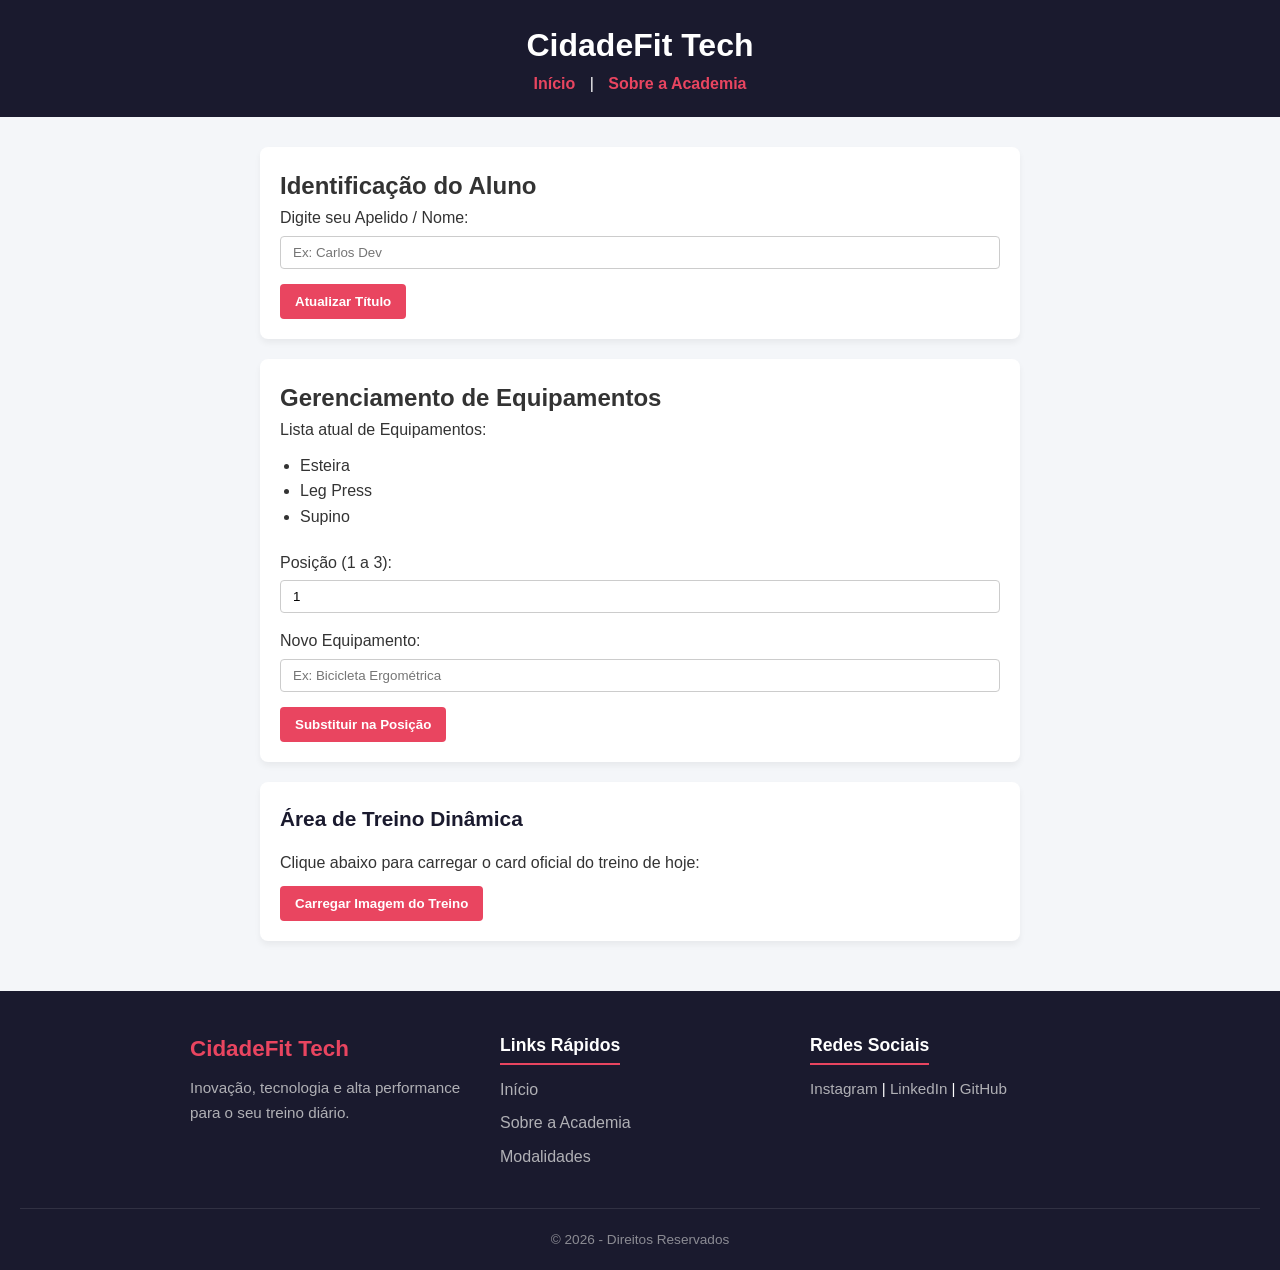
<file: index.html>
<!DOCTYPE html>
<html lang="pt-br">
<head>
    <meta charset="UTF-8">
    <meta name="viewport" content="width=device-width, initial-scale=1.0">
    <link rel="stylesheet" href="./src/css/estilo.css">
    <title>Projeto</title>
</head>
<body>

    <header class="header">
        <h1 id="titulo">CidadeFit Tech</h1>
        <nav>
            <a href="index.html">Início</a> | 
            <a href="./src/pages/sobre.html">Sobre a Academia</a>
        </nav>
    </header>

    <main class="container">
        <section class="card">
            <h1>Identificação do Aluno</h1>
            <label for="usuario_nome">Digite seu Apelido / Nome:</label>
            <input type="text" id="usuario_nome" placeholder="Ex: Carlos Dev">
            <button type="button" onclick="mudar()">Atualizar Título</button>
        </section>

        <section class="card">
            <h1>Gerenciamento de Equipamentos</h1>
            <p>Lista atual de Equipamentos:</p>
            <ul>
                <li class="equipamento">Esteira</li>
                <li class="equipamento">Leg Press</li>
                <li class="equipamento">Supino</li>
            </ul>

            <div class="form-grupo">
                <label for="posicao">Posição (1 a 3):</label>
                <input type="number" id="posicao" min="1" max="3" value="1">
                <label for="novo">Novo Equipamento:</label>
                <input type="text" id="novo" placeholder="Ex: Bicicleta Ergométrica">
                <button type="button" onclick="inserir()">Substituir na Posição</button>
            </div>
        </section>

        <section class="card">
            <h2>Área de Treino Dinâmica</h2>
            <p>Clique abaixo para carregar o card oficial do treino de hoje:</p>
            <button type="button" id="btnImagem">Carregar Imagem do Treino</button>
            <div id="containerImagem"></div>
        </section>
    </main>
    
    <footer class="footer">
        <div class="footer-content">
            <div class="footer-section">
                <h3>CidadeFit Tech</h3>
                <p>Inovação, tecnologia e alta performance para o seu treino diário.</p>
            </div>
            
            <div class="footer-section">
                <h4>Links Rápidos</h4>
                <ul>
                    <li><a href="./index.html">Início</a></li>
                    <li><a href="./src/pages/sobre.html">Sobre a Academia</a></li>
                    <li><a href="#modalidades">Modalidades</a></li>
                </ul>
            </div>

            <div class="footer-section">
                <h4>Redes Sociais</h4>
                <div class="social-links">
                    <a href="#" target="_blank">Instagram</a> | 
                    <a href="#" target="_blank">LinkedIn</a> | 
                    <a href="#" target="_blank">GitHub</a>
                </div>
            </div>
        </div>
        
        <div class="footer-bottom">
            <p>&copy; 2026 - Direitos Reservados </p>
        </div>
    </footer>

    <script src="./src/js/script.js"></script>
</body>
</html>
</file>
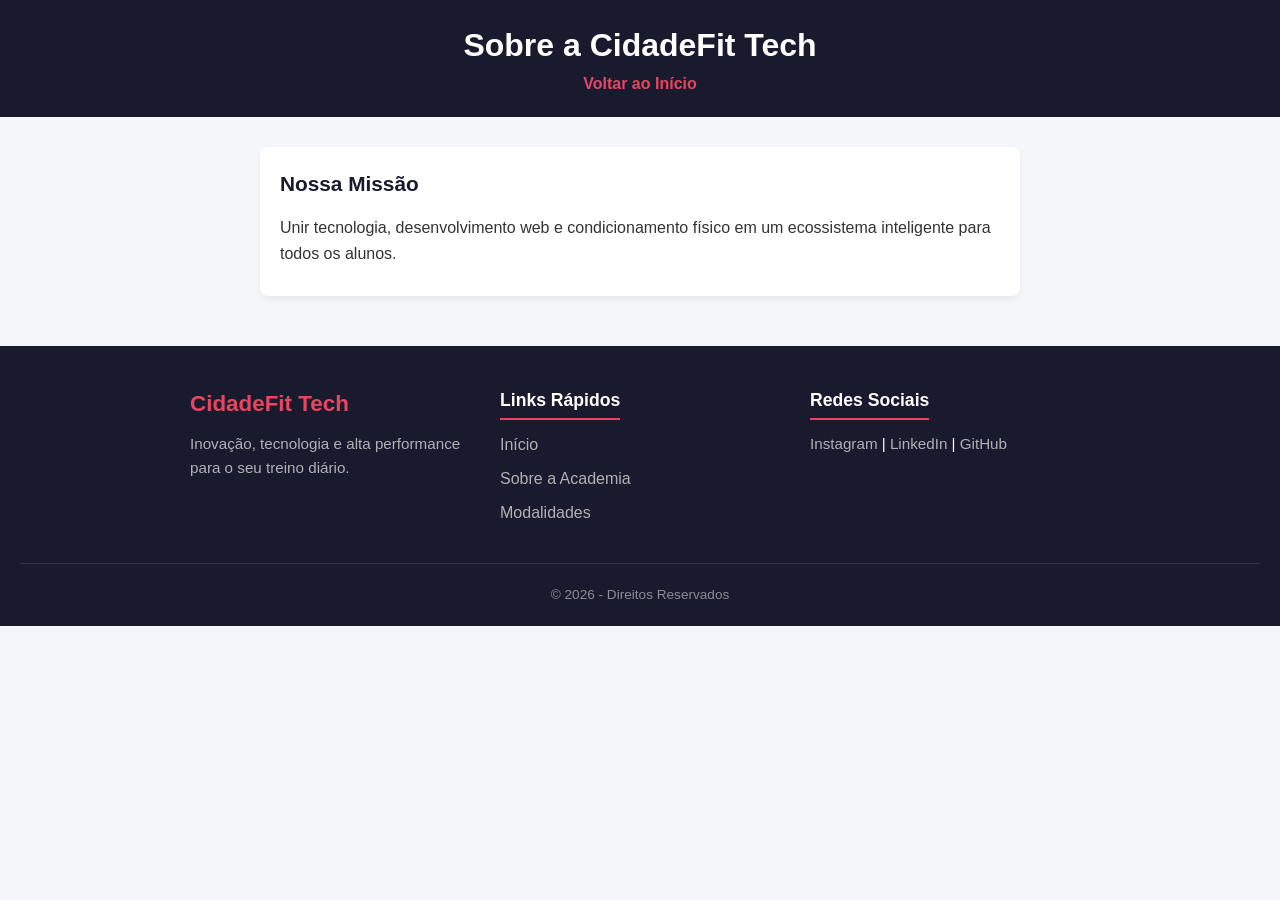
<file: src/pages/sobre.html>
<!DOCTYPE html>
<html lang="pt-br">
<head>
    <meta charset="UTF-8">
    <meta name="viewport" content="width=device-width, initial-scale=1.0">
    <link rel="stylesheet" href="../css/estilo.css">
    <title>Sobre</title>
</head>
<body>

    <header class="header">
        <h1>Sobre a CidadeFit Tech</h1>
        <nav>
            <a href="../../index.html">Voltar ao Início</a>
        </nav>
    </header>

    <main class="container">
        <section class="card">
            <h2>Nossa Missão</h2>
            <p>Unir tecnologia, desenvolvimento web e condicionamento físico em um ecossistema inteligente para todos os alunos.</p>
        </section>
    </main>

    <footer class="footer">
        <div class="footer-content">
            <div class="footer-section">
                <h3>CidadeFit Tech</h3>
                <p>Inovação, tecnologia e alta performance para o seu treino diário.</p>
            </div>
            
            <div class="footer-section">
                <h4>Links Rápidos</h4>
                <ul>
                    <li><a href="../../index.html">Início</a></li>
                    <li><a href="./sobre.html">Sobre a Academia</a></li>
                    <li><a href="#modalidades">Modalidades</a></li>
                </ul>
            </div>

            <div class="footer-section">
                <h4>Redes Sociais</h4>
                <div class="social-links">
                    <a href="#" target="_blank">Instagram</a> | 
                    <a href="#" target="_blank">LinkedIn</a> | 
                    <a href="#" target="_blank">GitHub</a>
                </div>
            </div>
        </div>
        
        <div class="footer-bottom">
            <p>&copy; 2026 - Direitos Reservados </p>
        </div>
    </footer>

    <script src="../js/script.js"></script>
</body>
</html>
</file>
<file: src/css/estilo.css>
* {
    margin: 0;
    padding: 0;
    box-sizing: border-box;
    font-family: 'Segoe UI', Tahoma, Geneva, Verdana, sans-serif;
}

body {
    background-color: #f4f6f9;
    color: #333;
    line-height: 1.6;
}

.header {
    background-color: #1a1a2e;
    color: #fff;
    padding: 20px;
    text-align: center;
}

.header nav a {
    color: #e94560;
    text-decoration: none;
    margin: 0 10px;
    font-weight: bold;
}

.header nav a:hover {
    text-decoration: underline;
}

.container {
    max-width: 800px;
    margin: 30px auto;
    padding: 0 20px;
}

.card {
    background: #ffffff;
    padding: 20px;
    margin-bottom: 20px;
    border-radius: 8px;
    box-shadow: 0 4px 6px rgba(0, 0, 0, 0.05);
}

.card h2 {
    margin-bottom: 15px;
    color: #1a1a2e;
    font-size: 1.3rem;
}

.card p {
    margin-bottom: 10px;
}

input[type="text"],
input[type="number"] {
    padding: 8px 12px;
    margin: 5px 0 15px 0;
    border: 1px solid #ccc;
    border-radius: 4px;
    width: 100%;
}

button {
    background-color: #e94560;
    color: white;
    border: none;
    padding: 10px 15px;
    border-radius: 4px;
    cursor: pointer;
    font-weight: bold;
    display: inline-block;
}

button:hover {
    background-color: #d1344e;
}

ul {
    margin: 10px 0 20px 20px;
}

.footer {
    background-color: #1a1a2e;
    color: #ffffff;
    padding: 40px 20px 20px 20px;
    margin-top: 50px;
}

.footer-content {
    max-width: 900px;
    margin: 0 auto;
    
    display: grid;
    grid-template-columns: repeat(auto-fit, minmax(250px, 1fr));
    gap: 30px;
    margin-bottom: 30px;
}

.footer-section h3 {
    color: #e94560;
    margin-bottom: 10px;
    font-size: 1.4rem;
}

.footer-section h4 {
    color: #ffffff;
    margin-bottom: 12px;
    font-size: 1.1rem;
    border-bottom: 2px solid #e94560;
    display: inline-block;
    padding-bottom: 4px;
}

.footer-section p {
    color: #b0b0b5;
    font-size: 0.95rem;
}

.footer-section ul {
    list-style: none;
    margin: 0;
    padding: 0;
}

.footer-section ul li {
    margin-bottom: 8px;
}

.footer-section ul li a,
.social-links a {
    color: #b0b0b5;
    text-decoration: none;
    transition: color 0.2s ease;
}

.footer-section ul li a:hover,
.social-links a:hover {
    color: #e94560;
}

.social-links {
    font-size: 0.95rem;
}

.footer-bottom {
    text-align: center;
    border-top: 1px solid rgba(255, 255, 255, 0.1);
    padding-top: 20px;
    font-size: 0.85rem;
    color: #8c8c94;
}
</file>
